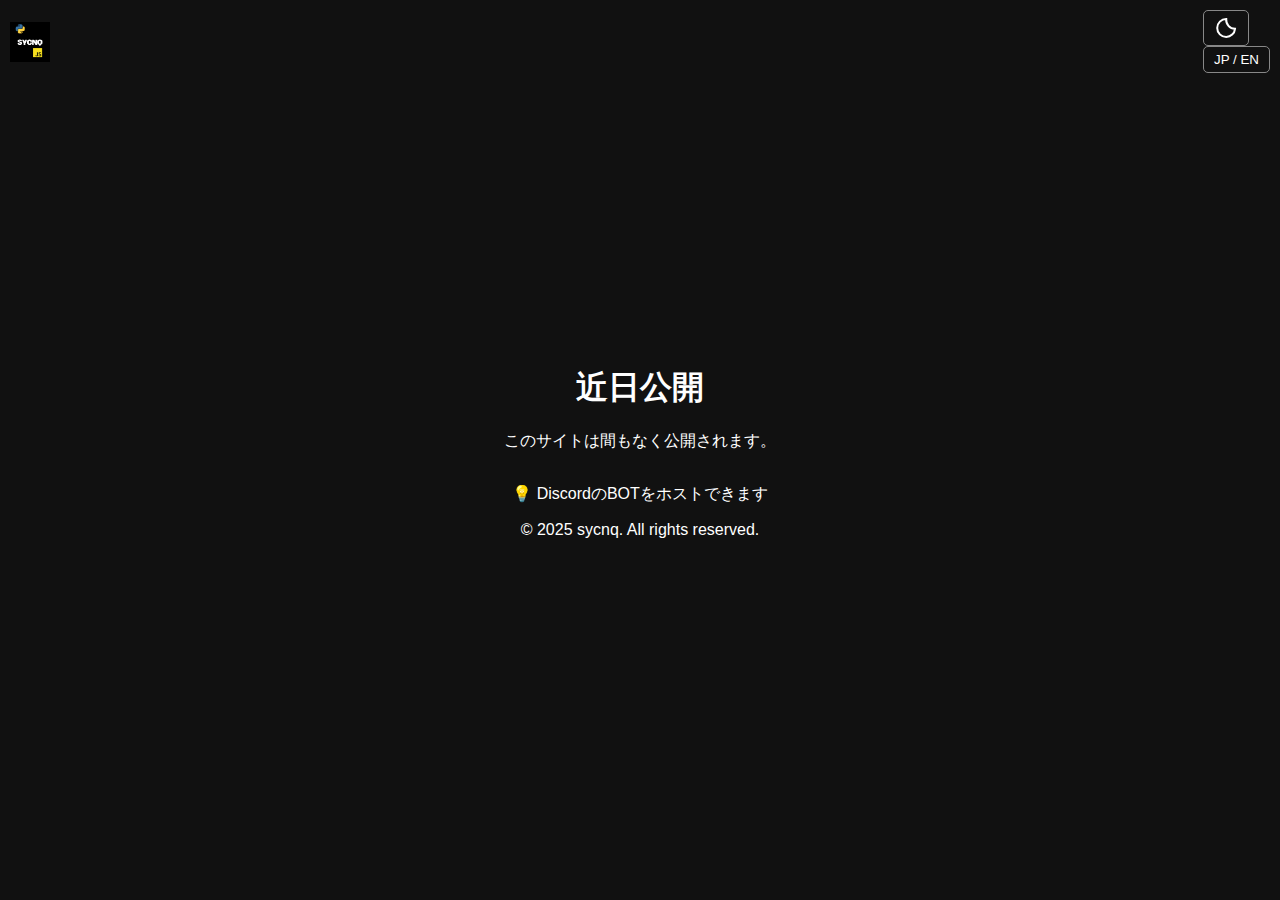
<file: index.html>
<!DOCTYPE html>
<html lang="ja">
<head>
  <meta charset="UTF-8" />
  <meta name="viewport" content="width=device-width, initial-scale=1.0" />
  <title>近日公開 ¦ Coming Soon</title>
  <link rel="stylesheet" href="style.css" />
  <script defer src="script.js"></script>
</head>
<body>
  <header>
    <img src="assets/logo.png" alt="Logo" class="logo" />
    <div class="toggle-wrap">
      <button id="modeToggle" aria-label="モード切替">
        <svg xmlns="http://www.w3.org/2000/svg" width="24" height="24" fill="none"
          stroke="currentColor" stroke-width="2" viewBox="0 0 24 24">
          <path d="M21 12.79A9 9 0 0112.21 3a7 7 0 100 18 9 9 0 008.79-8.21z" />
        </svg>
      </button>
      <button id="langToggle" aria-label="言語切替">JP / EN</button>
    </div>
  </header>

  <main>
    <h1 id="mainText">近日公開</h1>
    <p id="subText">このサイトは間もなく公開されます。</p>
  </main>

  <footer>
    <p class="hint">💡 DiscordのBOTをホストできます</p>
    <p class="copyright">© 2025 sycnq. All rights reserved.</p>
  </footer>
</body>
</html>
</file>
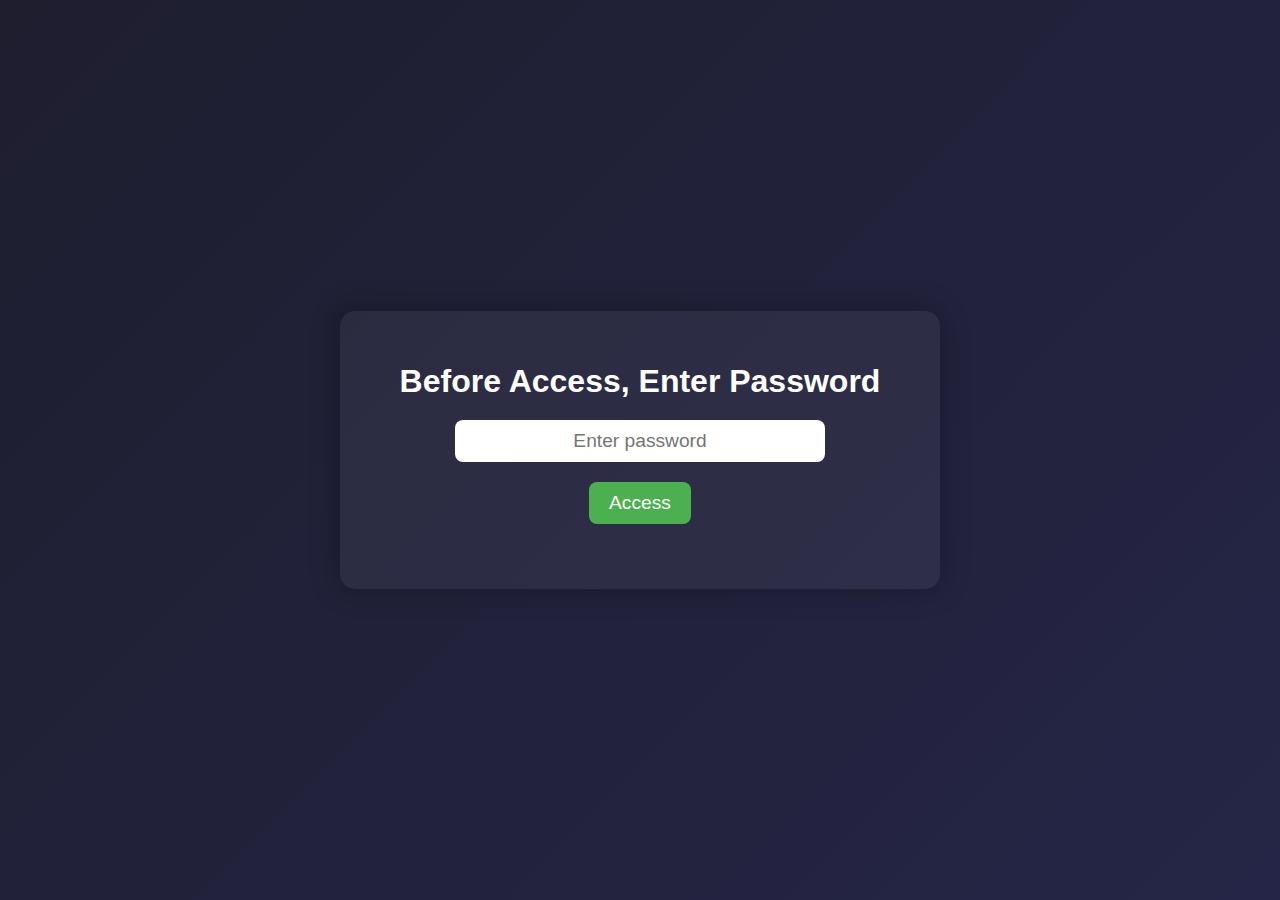
<file: access.html>
<!DOCTYPE html>
<html lang="en">
<head>
<meta charset="UTF-8">
<meta name="viewport" content="width=device-width, initial-scale=1.0">
<title>Secure Access</title>
<style>
body {
    background: linear-gradient(135deg, #1e1e2f, #252547);
    color: white;
    font-family: 'Segoe UI', sans-serif;
    display: flex;
    justify-content: center;
    align-items: center;
    height: 100vh;
    margin: 0;
}
.container {
    text-align: center;
    background: rgba(255,255,255,0.05);
    padding: 30px 50px;
    border-radius: 15px;
    box-shadow: 0 0 30px rgba(0,0,0,0.3);
    width: 90%;
    max-width: 500px;
    opacity: 0;
    transition: opacity 1s ease-in-out;
}
.container.show {
    opacity: 1;
}
h1 {
    font-size: 2rem;
    margin-bottom: 20px;
}
input[type="password"] {
    font-size: 1.2rem;
    padding: 10px;
    border-radius: 8px;
    border: none;
    outline: none;
    width: 70%;
    text-align: center;
    margin-bottom: 20px;
}
button {
    font-size: 1.2rem;
    padding: 10px 20px;
    border-radius: 8px;
    border: none;
    cursor: pointer;
    background-color: #4caf50;
    color: white;
    transition: 0.3s;
}
button:hover {
    background-color: #45a049;
}
#message {
    margin-top: 15px;
    font-size: 1rem;
    color: #f44336;
    min-height: 20px;
}
</style>
</head>
<body>
<div class="container" id="container">
    <h1>Before Access, Enter Password</h1>
    <input type="password" id="password" placeholder="Enter password">
    <br>
    <button onclick="checkPassword()">Access</button>
    <div id="message"></div>
</div>
<script>
const accessData = {
    "password": "accesskey555"
};
window.onload = () => {
    const container = document.getElementById("container");
    setTimeout(() => {
        container.classList.add("show");
    }, 200);
};
function checkPassword() {
    const input = document.getElementById("password").value;
    const message = document.getElementById("message");
    if(input === accessData.password) {
        message.style.color = "#4caf50";
        message.textContent = "Access Granted!";
        setTimeout(() => {
            window.location.href = "A9k3Pz8Qw1Rt.html";
        }, 1000);
    } else {
        message.style.color = "#f44336";
        message.textContent = "Wrong password. Try again.";
    }
}
</script>
</body>
</html>
</file>
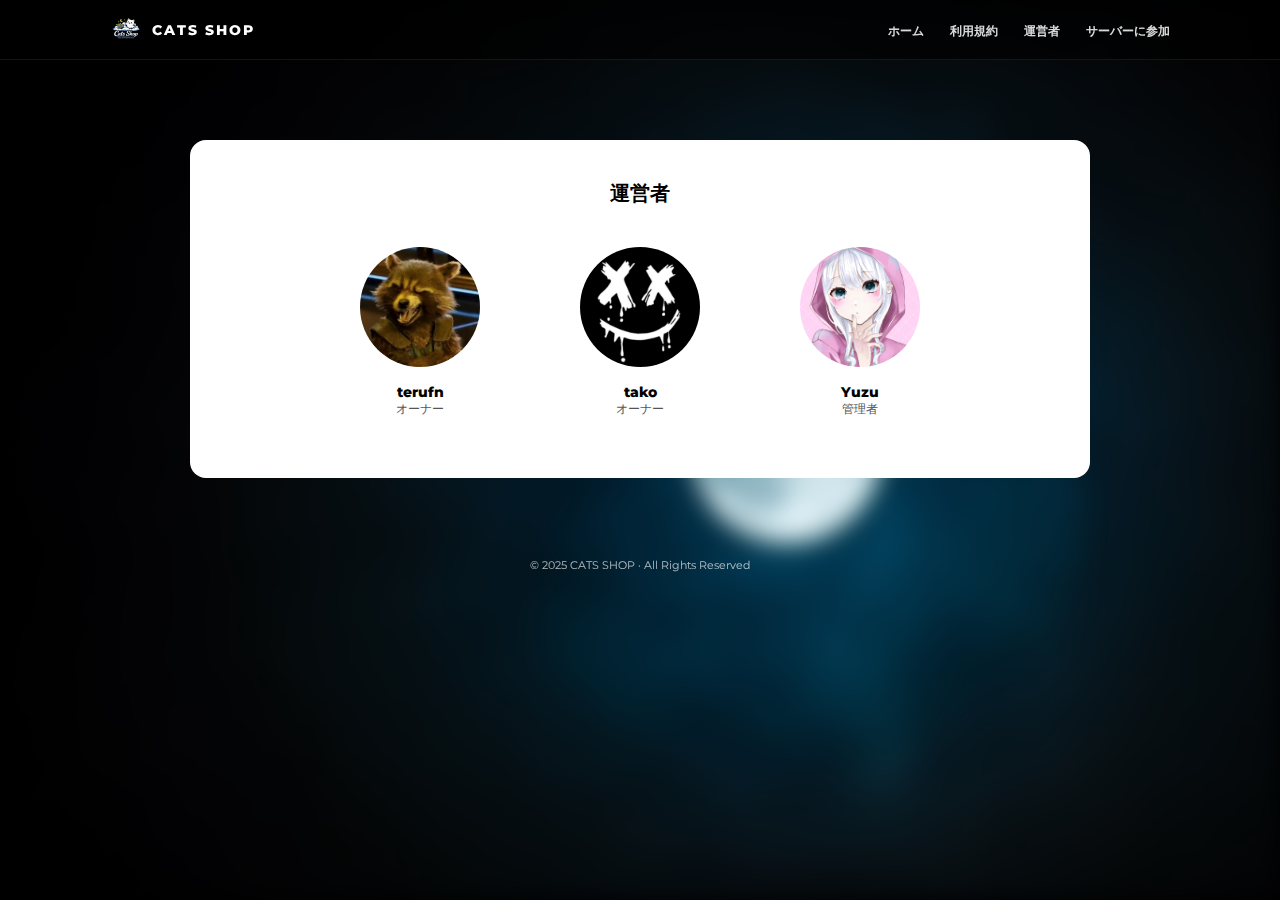
<file: staff.html>
<!DOCTYPE html>
<html lang="ja">
<head>
<meta charset="UTF-8">
<title>CATS SHOP - 運営者</title>

<link href="https://fonts.googleapis.com/css2?family=Montserrat:wght@700;800&display=swap" rel="stylesheet">

<style>
* {
  margin: 0;
  padding: 0;
  box-sizing: border-box;
  font-family: 'Montserrat', sans-serif;
}

body {
  background: black;
  color: white;
  overflow-x: hidden;
  user-select: none;
}

.top-bar {
  position: fixed;
  top: 0;
  left: 0;
  width: 100%;
  height: 60px;
  background: rgba(0,0,0,0.6);
  backdrop-filter: blur(12px);
  border-bottom: 1px solid rgba(255,255,255,0.08);
  z-index: 1000;
}

.top-inner {
  max-width: 1100px;
  height: 100%;
  margin: 0 auto;
  padding: 0 20px;
  display: flex;
  align-items: center;
  justify-content: space-between;
}

.top-left {
  display: flex;
  align-items: center;
  gap: 10px;
}

.top-left img {
  width: 32px;
  height: 32px;
  border-radius: 8px;
}

.logo {
  font-size: 14px;
  font-weight: 800;
  letter-spacing: 2px;
}

.nav a {
  margin-left: 22px;
  font-size: 12px;
  font-weight: 800;
  color: rgba(255,255,255,0.85);
  text-decoration: none;
}

.nav a:hover {
  opacity: 0.6;
}

#bg {
  position: fixed;
  inset: 0;
  background-image: url("imageee.png");
  background-size: cover;
  background-position: center;
  filter: blur(12px);
  z-index: 0;
}

.main {
  position: relative;
  z-index: 1;
  padding-top: 140px;
}

.section {
  background: white;
  color: black;
  max-width: 900px;
  margin: 0 auto;
  padding: 40px 20px 60px;
  border-radius: 16px;
}

.section-title {
  text-align: center;
  font-size: 20px;
  font-weight: 800;
  margin-bottom: 40px;
}

.staff-list {
  display: flex;
  justify-content: center;
  gap: 40px;
  flex-wrap: wrap;
}

.staff {
  width: 180px;
  text-align: center;
}

.staff img {
  width: 120px;
  height: 120px;
  border-radius: 50%;
  object-fit: cover;
  margin-bottom: 12px;
}

.staff-name {
  font-size: 14px;
  font-weight: 800;
}

.staff-role {
  font-size: 12px;
  color: #555;
}

footer {
  position: relative;
  z-index: 2;
  margin-top: 80px;
  text-align: center;
  font-size: 11px;
  color: rgba(255,255,255,0.7);
  padding-bottom: 20px;
}
</style>
</head>

<body>

<div class="top-bar">
  <div class="top-inner">
    <div class="top-left">
      <img src="logo.png">
      <div class="logo">CATS SHOP</div>
    </div>
    <nav class="nav">
      <a href="index.html">ホーム</a>
      <a href="terms.html">利用規約</a>
      <a href="staff.html">運営者</a>
      <a href="https://discord.gg/9WrjmX5Rw9">サーバーに参加</a>
    </nav>
  </div>
</div>

<div id="bg"></div>

<div class="main">
  <div class="section">
    <div class="section-title">運営者</div>

    <div class="staff-list">
      <div class="staff">
        <img src="teru.png">
        <div class="staff-name">terufn</div>
        <div class="staff-role">オーナー</div>
      </div>

      <div class="staff">
        <img src="tako.png">
        <div class="staff-name">tako</div>
        <div class="staff-role">オーナー</div>
      </div>

      <div class="staff">
        <img src="yuzu.png">
        <div class="staff-name">Yuzu</div>
        <div class="staff-role">管理者</div>
      </div>
    </div>

  </div>
</div>

<footer>
  © 2025 CATS SHOP · All Rights Reserved
</footer>

</body>
</html>
</file>
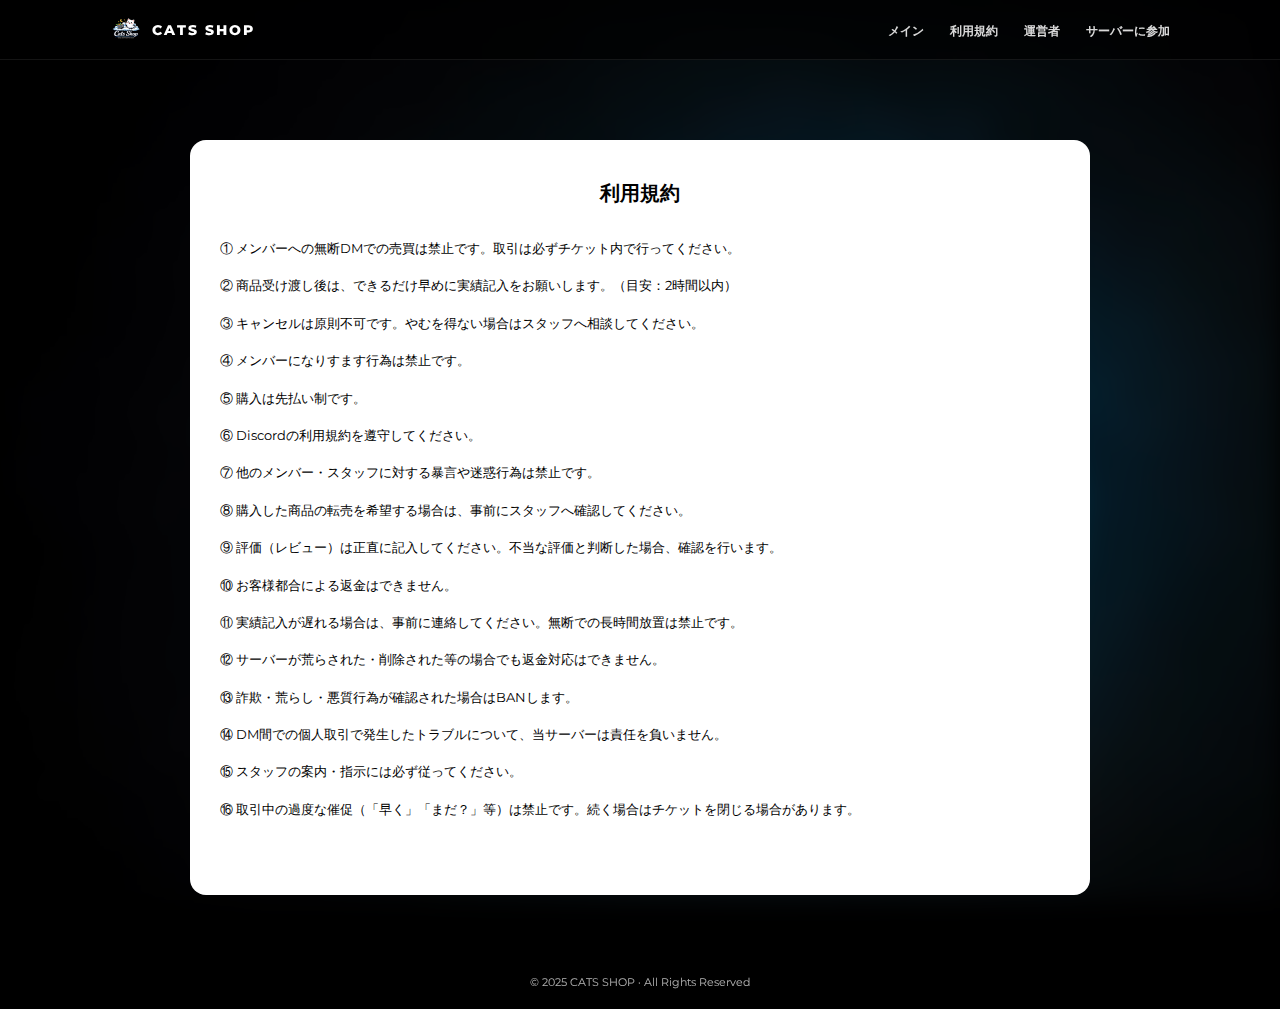
<file: terms.html>
<!DOCTYPE html>
<html lang="ja">
<head>
<meta charset="UTF-8">
<title>CATS SHOP - 利用規約</title>

<link href="https://fonts.googleapis.com/css2?family=Montserrat:wght@700;800&display=swap" rel="stylesheet">

<style>
* {
  margin: 0;
  padding: 0;
  box-sizing: border-box;
  font-family: 'Montserrat', sans-serif;
}

body {
  background: black;
  color: white;
  overflow-x: hidden;
  user-select: none;
}

/* ===== TOP BAR ===== */
.top-bar {
  position: fixed;
  top: 0;
  left: 0;
  width: 100%;
  height: 60px;
  background: rgba(0,0,0,0.6);
  backdrop-filter: blur(12px);
  border-bottom: 1px solid rgba(255,255,255,0.08);
  z-index: 1000;
}

.top-inner {
  max-width: 1100px;
  height: 100%;
  margin: 0 auto;
  padding: 0 20px;
  display: flex;
  align-items: center;
  justify-content: space-between;
}

.top-left {
  display: flex;
  align-items: center;
  gap: 10px;
}

.top-left img {
  width: 32px;
  height: 32px;
  border-radius: 8px;
}

.logo {
  font-size: 14px;
  font-weight: 800;
  letter-spacing: 2px;
}

.nav a {
  margin-left: 22px;
  font-size: 12px;
  font-weight: 800;
  color: rgba(255,255,255,0.85);
  text-decoration: none;
}

.nav a:hover {
  opacity: 0.6;
}

/* ===== BACKGROUND ===== */
#bg {
  position: fixed;
  inset: 0;
  background-image: url("imageee.png");
  background-size: cover;
  background-position: center;
  filter: blur(12px);
  z-index: 0;
}

/* ===== CONTENT ===== */
.main {
  position: relative;
  z-index: 1;
  padding-top: 140px;
}

.section {
  background: white;
  color: black;
  max-width: 900px;
  margin: 0 auto;
  padding: 40px 30px 60px;
  border-radius: 16px;
}

.section-title {
  text-align: center;
  font-size: 20px;
  font-weight: 800;
  margin-bottom: 30px;
}

.terms {
  font-size: 13px;
  line-height: 1.8;
}

.terms p {
  margin-bottom: 14px;
}

/* footer */
footer {
  position: relative;
  z-index: 2;
  margin-top: 80px;
  text-align: center;
  font-size: 11px;
  color: rgba(255,255,255,0.7);
  padding-bottom: 20px;
}
</style>
</head>

<body>

<div class="top-bar">
  <div class="top-inner">
    <div class="top-left">
      <img src="logo.png">
      <div class="logo">CATS SHOP</div>
    </div>
    <nav class="nav">
      <a href="index.html">メイン</a>
      <a href="terms.html">利用規約</a>
      <a href="staff.html">運営者</a>
      <a href="https://discord.gg/9WrjmX5Rw9">サーバーに参加</a>
    </nav>
  </div>
</div>

<div id="bg"></div>

<div class="main">
  <div class="section">
    <div class="section-title">利用規約</div>

    <div class="terms">
      <p>① メンバーへの無断DMでの売買は禁止です。取引は必ずチケット内で行ってください。</p>
      <p>② 商品受け渡し後は、できるだけ早めに実績記入をお願いします。（目安：2時間以内）</p>
      <p>③ キャンセルは原則不可です。やむを得ない場合はスタッフへ相談してください。</p>
      <p>④ メンバーになりすます行為は禁止です。</p>
      <p>⑤ 購入は先払い制です。</p>
      <p>⑥ Discordの利用規約を遵守してください。</p>
      <p>⑦ 他のメンバー・スタッフに対する暴言や迷惑行為は禁止です。</p>
      <p>⑧ 購入した商品の転売を希望する場合は、事前にスタッフへ確認してください。</p>
      <p>⑨ 評価（レビュー）は正直に記入してください。不当な評価と判断した場合、確認を行います。</p>
      <p>⑩ お客様都合による返金はできません。</p>
      <p>⑪ 実績記入が遅れる場合は、事前に連絡してください。無断での長時間放置は禁止です。</p>
      <p>⑫ サーバーが荒らされた・削除された等の場合でも返金対応はできません。</p>
      <p>⑬ 詐欺・荒らし・悪質行為が確認された場合はBANします。</p>
      <p>⑭ DM間での個人取引で発生したトラブルについて、当サーバーは責任を負いません。</p>
      <p>⑮ スタッフの案内・指示には必ず従ってください。</p>
      <p>⑯ 取引中の過度な催促（「早く」「まだ？」等）は禁止です。続く場合はチケットを閉じる場合があります。</p>
    </div>

  </div>
</div>

<footer>
  © 2025 CATS SHOP · All Rights Reserved
</footer>

</body>
</html>
</file>
<file: style.css>
:root {
  --bg-color: #111;
  --text-color: #fff;
  --accent-color: #888;
}

body.light {
  --bg-color: #fff;
  --text-color: #111;
  --accent-color: #555;
}

body {
  margin: 0;
  padding: 0;
  background-color: var(--bg-color);
  color: var(--text-color);
  font-family: 'Segoe UI', sans-serif;
  text-align: center;
  height: 100vh;
  display: flex;
  flex-direction: column;
  justify-content: center;
  transition: all 0.3s ease;
}

header {
  position: absolute;
  top: 10px;
  left: 10px;
  right: 10px;
  display: flex;
  justify-content: space-between;
  align-items: center;
}

.logo {
  height: 40px;
}

.toggle-wrap button {
  background: none;
  border: 1px solid var(--accent-color);
  color: var(--text-color);
  margin-left: 10px;
  padding: 5px 10px;
  cursor: pointer;
  border-radius: 5px;
  display: flex;
  align-items: center;
}

.toggle-wrap svg {
  stroke: var(--text-color);
}
</file>
